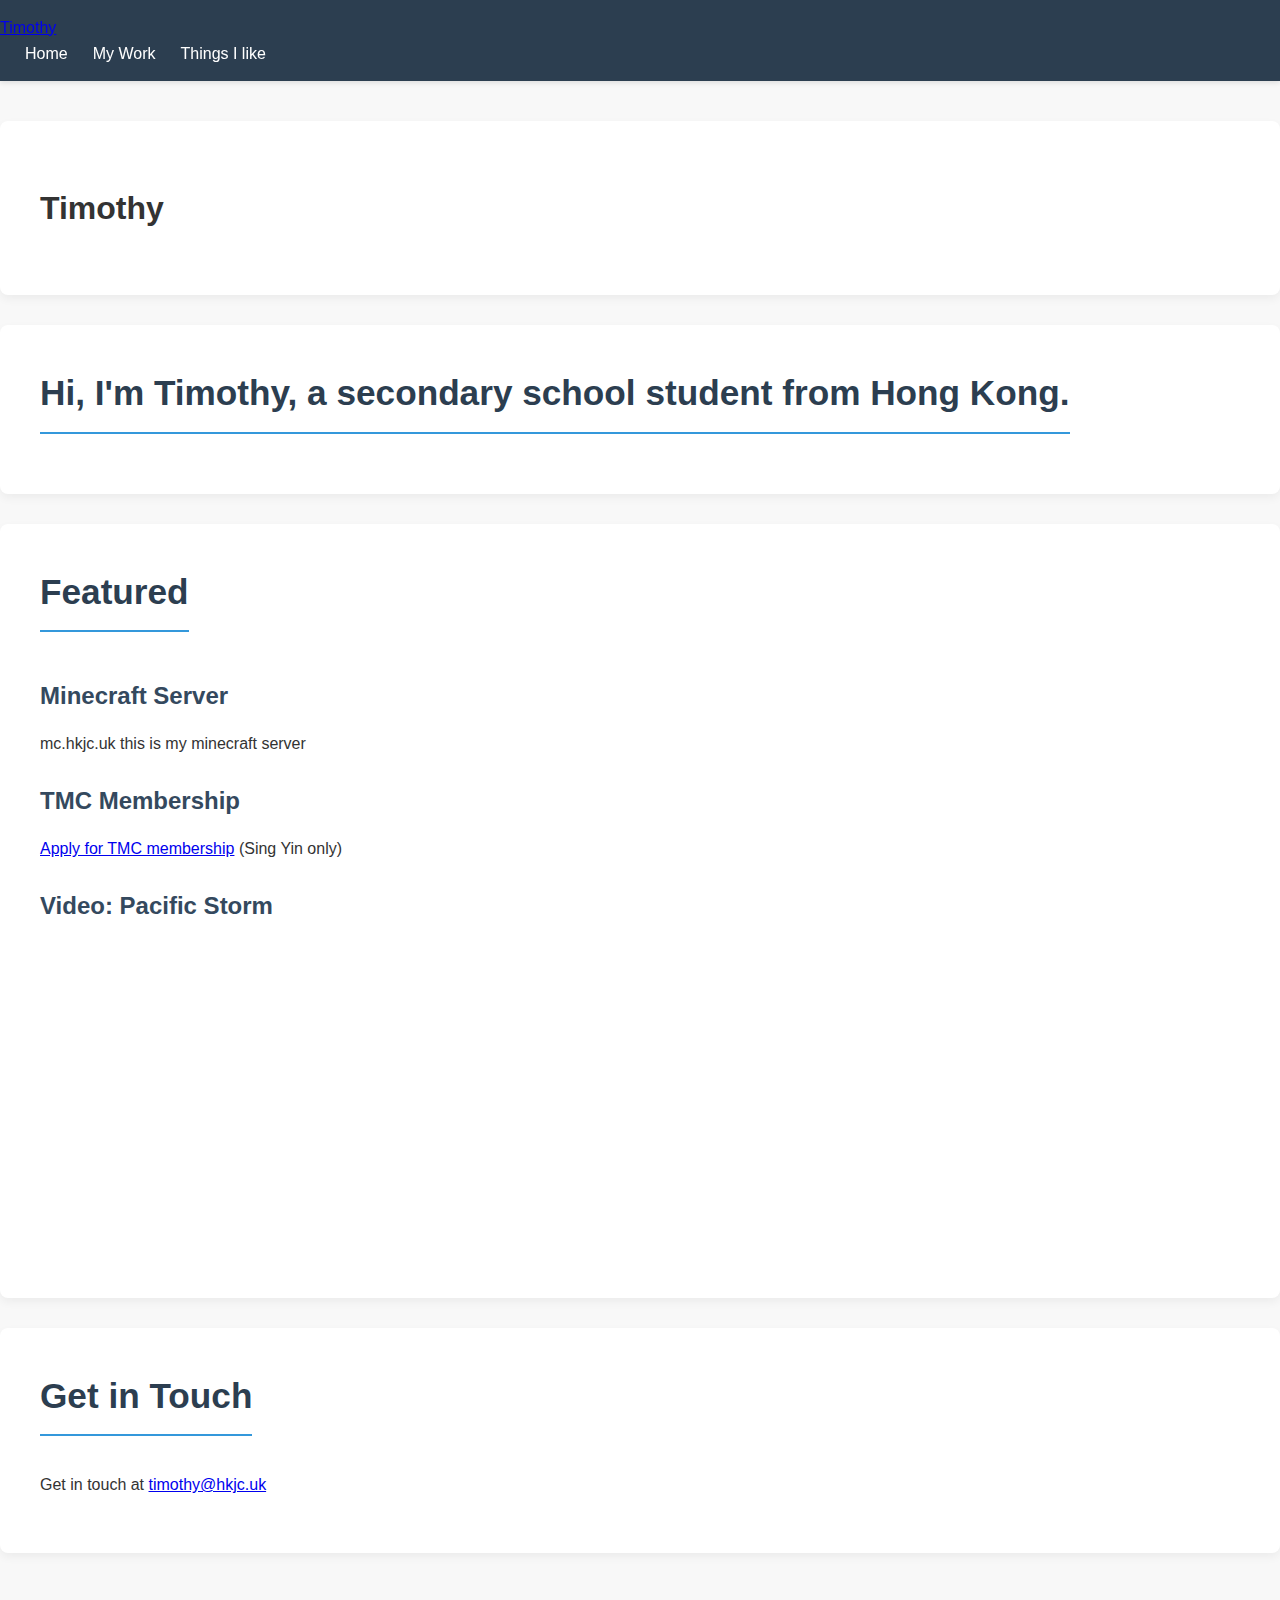
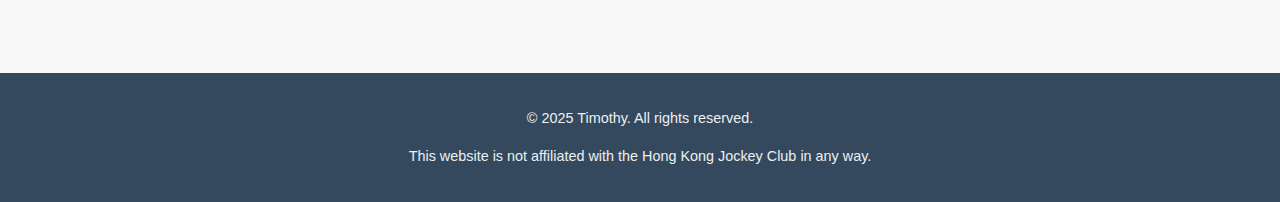
<file: index.html>
<!DOCTYPE html>
<html lang="en">
<head>
    <meta charset="UTF-8">
    <meta name="viewport" content="width=device-width, initial-scale=1.0">
    <title>Timothy - Home</title> <!-- Change title for other pages -->
    <link rel="stylesheet" href="style.css">
</head>

<body>

    <header>
        <div class="site-title">
            <a href="index.html">Timothy</a>
        </div>
        <nav>
            <ul>
                <li><a href="index.html">Home</a></li>
                <li><a href="my-work.html">My Work</a></li>
                <li><a href="things-i-like.html">Things I like</a></li>
            </ul>
        </nav>
    </header>

    <main>
        <section id="hero-banner">
            <!-- We'll add a background image to this section using CSS later -->
            <div class="hero-content">
                <h1>Timothy</h1>
            </div>
        </section>

        <section id="introduction">
            <h2>Hi, I'm Timothy, a secondary school student from Hong Kong.</h2>
        </section>

        <section id="featured">
            <h2>Featured</h2>
            <article class="featured-item">
                <h3>Minecraft Server</h3>
                <p>mc.hkjc.uk this is my minecraft server</p>
            </article>
            <article class="featured-item">
                <h3>TMC Membership</h3>
                <p>
                    <a href="https://forms.gle/uNhM8r4HsD38Q3g57" target="_blank">Apply for TMC membership</a>
                    (Sing Yin only)
                </p>
            </article>
            <article class="featured-item">
                <h3>Video: Pacific Storm</h3>
                <!-- Replace with your actual YouTube embed code if you have it -->
                <div class="video-container">
                    <iframe
                        width="560"
                        height="315"
                        src="https://www.youtube.com/embed/qLOfhB8VVHQ"
                        title="YouTube video player: Pacific Storm"
                        frameborder="0"
                        allow="accelerometer; autoplay; clipboard-write; encrypted-media; gyroscope; picture-in-picture; web-share"
                        allowfullscreen>
                    </iframe>
                </div>
            </article>
        </section>

        <section id="contact">
            <h2>Get in Touch</h2>
            <p>Get in touch at <a href="mailto:timothy@hkjc.uk">timothy@hkjc.uk</a></p>
        </section>
    </main>

    <footer>
        <p>&copy; 2025 Timothy. All rights reserved.</p>
        <p>This website is not affiliated with the Hong Kong Jockey Club in any way.</p>
    </footer>

</body>
</html>
</file>
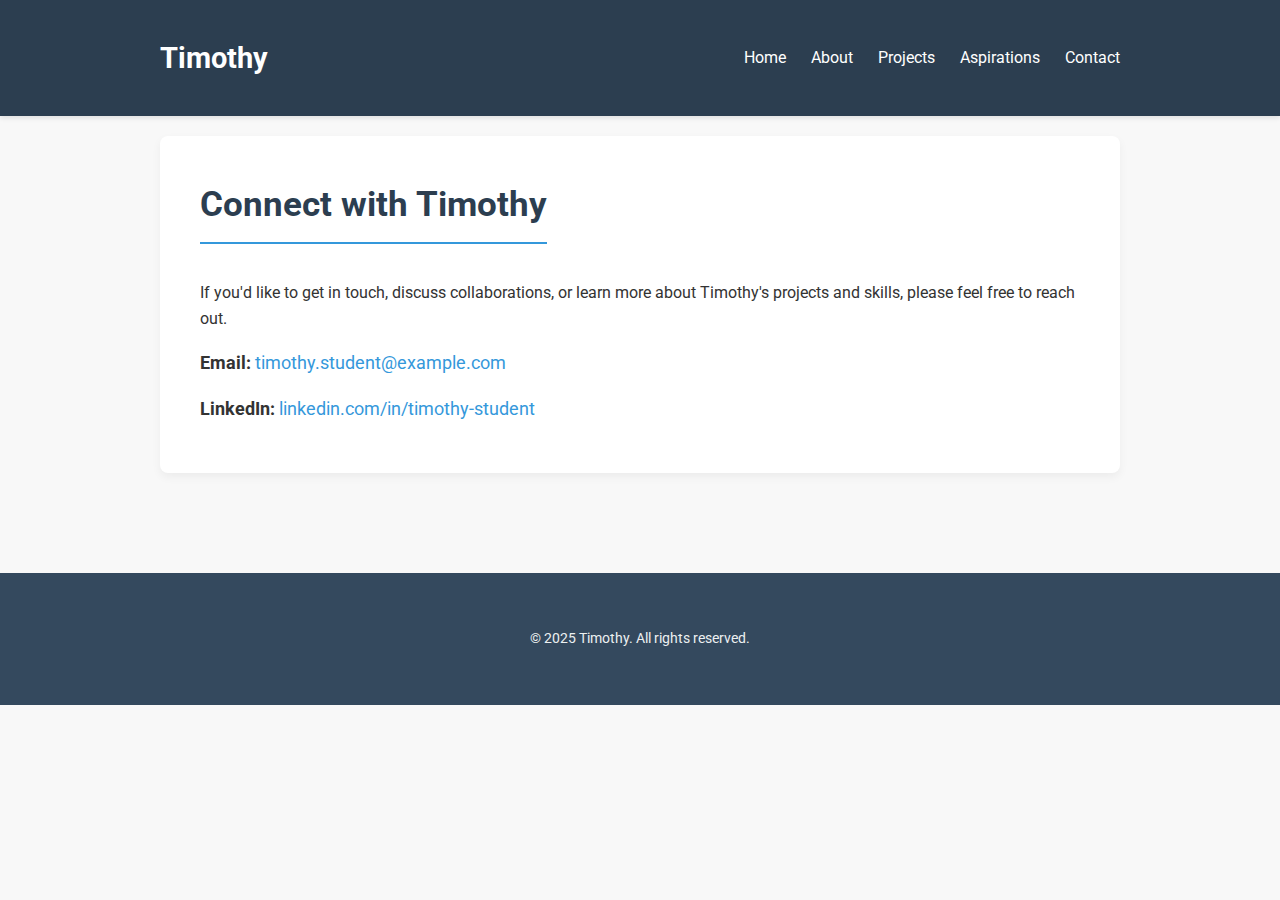
<file: contact.html>
<!DOCTYPE html>
<html lang="en">

<head>
    <meta charset="UTF-8" />
    <meta name="viewport" content="width=device-width, initial-scale=1.0" />
    <title>Timothy - Contact</title>
    <link rel="stylesheet" href="style.css" />
    <link rel="preconnect" href="https://fonts.googleapis.com" />
    <link rel="preconnect" href="https://fonts.gstatic.com" crossorigin />
    <link href="https://fonts.googleapis.com/css2?family=Roboto:wght@300;400;700&display=swap" rel="stylesheet" />
</head>

<body>
    <header>
        <div class="container">
            <h1>Timothy</h1>
            <nav>
                <ul>
                    <li><a href="index.html">Home</a></li>
                    <li><a href="about.html">About</a></li>
                    <li><a href="projects.html">Projects</a></li>
                    <li><a href="aspirations.html">Aspirations</a></li>
                    <li><a href="contact.html">Contact</a></li>
                </ul>
            </nav>
        </div>
    </header>

    <main class="container">
        <section id="contact-info">
            <h2>Connect with Timothy</h2>
            <p>
                If you'd like to get in touch, discuss collaborations, or learn more
                about Timothy's projects and skills, please feel free to reach out.
            </p>
            <div class="contact-details">
                <p>
                    <strong>Email:</strong>
                    <a href="mailto:timothy.student@example.com">timothy.student@example.com</a>
                </p>
                <p>
                    <strong>LinkedIn:</strong>
                    <a href="https://www.linkedin.com/in/timothy-student" target="_blank"
                        rel="noopener noreferrer">linkedin.com/in/timothy-student</a>
                </p>
                <!-- You can add more contact methods here, like a GitHub link or a simple form -->
            </div>
        </section>
    </main>

    <footer>
        <div class="container">
            <p>&copy; 2025 Timothy. All rights reserved.</p>
        </div>
    </footer>
</body>

</html>
</file>
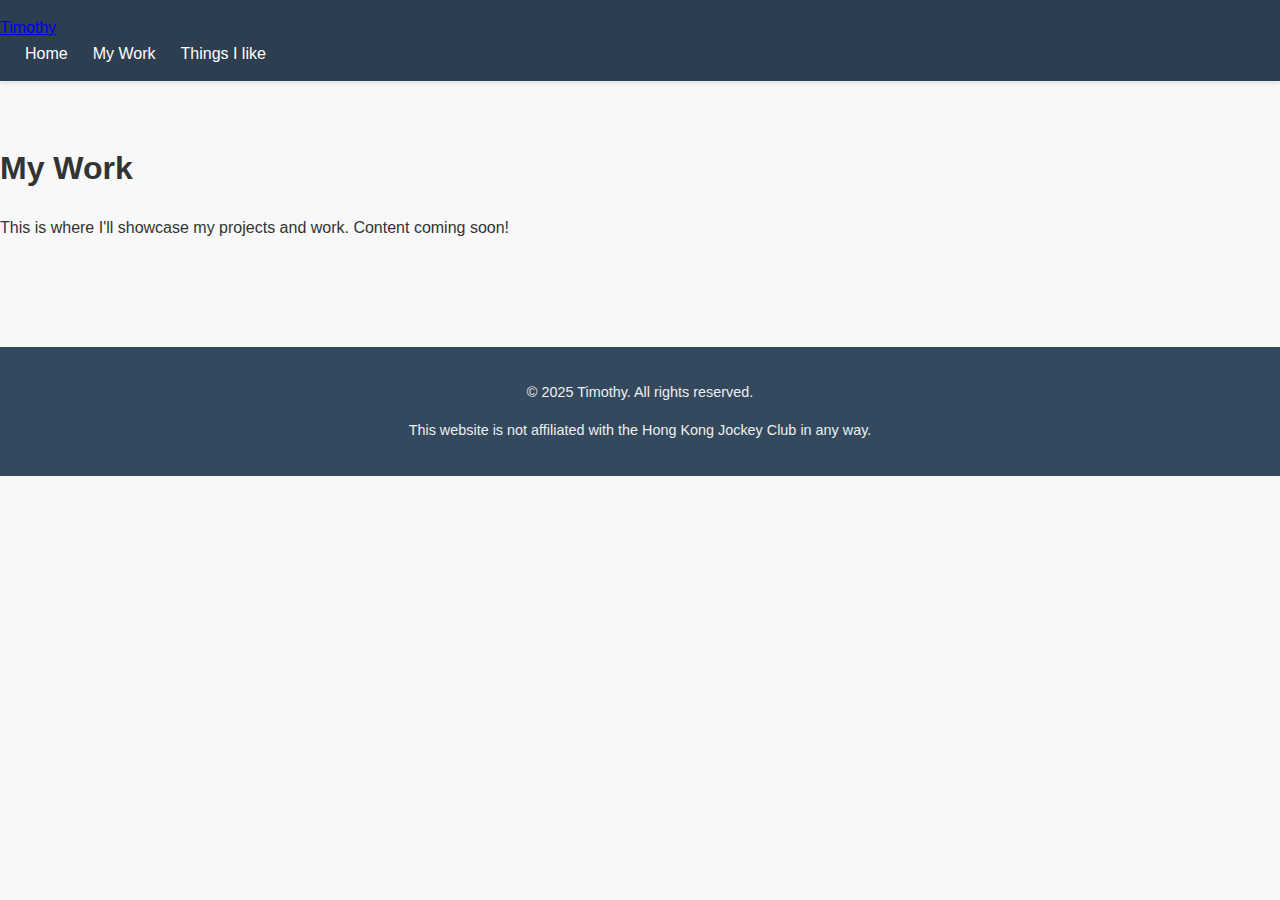
<file: my-work.html>
<!DOCTYPE html>
<html lang="en">
<head>
    <meta charset="UTF-8">
    <meta name="viewport" content="width=device-width, initial-scale=1.0">
    <title>Timothy - Home</title> <!-- Change title for other pages -->
    <link rel="stylesheet" href="style.css">
</head>
<body>

    <header>
        <div class="site-title">
            <a href="index.html">Timothy</a>
        </div>
        <nav>
            <ul>
                <li><a href="index.html">Home</a></li>
                <li><a href="my-work.html">My Work</a></li>
                <li><a href="things-i-like.html">Things I like</a></li>
            </ul>
        </nav>
    </header>

    <main>
        <h1>My Work</h1>
        <p>This is where I'll showcase my projects and work. Content coming soon!</p>
        <!-- Add your work content here -->
    </main>

    <footer>
        <p>&copy; 2025 Timothy. All rights reserved.</p>
        <p>This website is not affiliated with the Hong Kong Jockey Club in any way.</p>
    </footer>

</body>
</html>
</file>
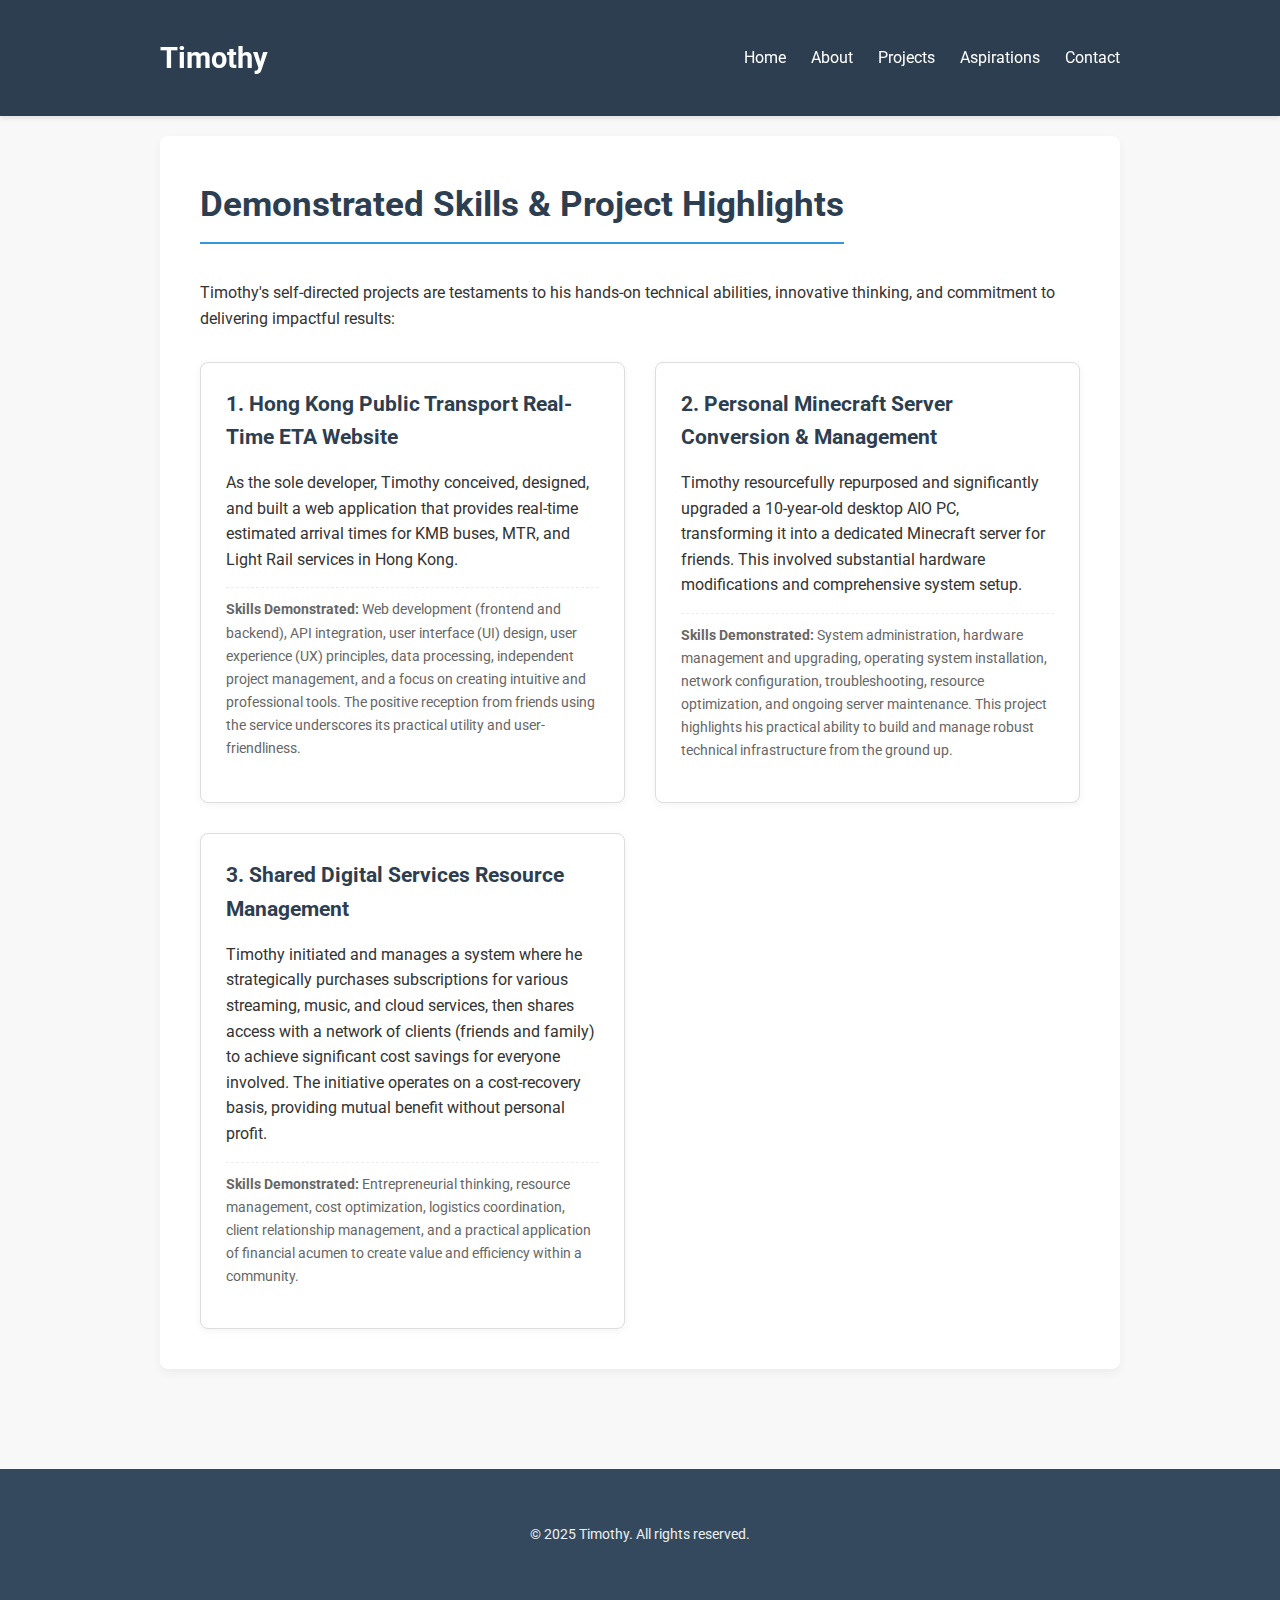
<file: projects.html>
<!DOCTYPE html>
<html lang="en">

<head>
    <meta charset="UTF-8" />
    <meta name="viewport" content="width=device-width, initial-scale=1.0" />
    <title>Timothy - Projects</title>
    <link rel="stylesheet" href="style.css" />
    <link rel="preconnect" href="https://fonts.googleapis.com" />
    <link rel="preconnect" href="https://fonts.gstatic.com" crossorigin />
    <link href="https://fonts.googleapis.com/css2?family=Roboto:wght@300;400;700&display=swap" rel="stylesheet" />
</head>

<body>
    <header>
        <div class="container">
            <h1>Timothy</h1>
            <nav>
                <ul>
                    <li><a href="index.html">Home</a></li>
                    <li><a href="about.html">About</a></li>
                    <li><a href="projects.html">Projects</a></li>
                    <li><a href="aspirations.html">Aspirations</a></li>
                    <li><a href="contact.html">Contact</a></li>
                </ul>
            </nav>
        </div>
    </header>

    <main class="container">
        <section id="project-highlights">
            <h2>Demonstrated Skills & Project Highlights</h2>
            <p>
                Timothy's self-directed projects are testaments to his hands-on
                technical abilities, innovative thinking, and commitment to
                delivering impactful results:
            </p>

            <div class="project-grid">
                <div class="project-card">
                    <h3>1. Hong Kong Public Transport Real-Time ETA Website</h3>
                    <p>
                        As the sole developer, Timothy conceived, designed, and built a
                        web application that provides real-time estimated arrival times
                        for KMB buses, MTR, and Light Rail services in Hong Kong.
                    </p>
                    <p class="skills">
                        <strong>Skills Demonstrated:</strong> Web development (frontend
                        and backend), API integration, user interface (UI) design, user
                        experience (UX) principles, data processing, independent project
                        management, and a focus on creating intuitive and professional
                        tools. The positive reception from friends using the service
                        underscores its practical utility and user-friendliness.
                    </p>
                </div>

                <div class="project-card">
                    <h3>2. Personal Minecraft Server Conversion & Management</h3>
                    <p>
                        Timothy resourcefully repurposed and significantly upgraded a
                        10-year-old desktop AIO PC, transforming it into a dedicated
                        Minecraft server for friends. This involved substantial hardware
                        modifications and comprehensive system setup.
                    </p>
                    <p class="skills">
                        <strong>Skills Demonstrated:</strong> System administration,
                        hardware management and upgrading, operating system installation,
                        network configuration, troubleshooting, resource optimization, and
                        ongoing server maintenance. This project highlights his practical
                        ability to build and manage robust technical infrastructure from
                        the ground up.
                    </p>
                </div>

                <div class="project-card">
                    <h3>3. Shared Digital Services Resource Management</h3>
                    <p>
                        Timothy initiated and manages a system where he strategically
                        purchases subscriptions for various streaming, music, and cloud
                        services, then shares access with a network of clients (friends
                        and family) to achieve significant cost savings for everyone
                        involved. The initiative operates on a cost-recovery basis,
                        providing mutual benefit without personal profit.
                    </p>
                    <p class="skills">
                        <strong>Skills Demonstrated:</strong> Entrepreneurial thinking,
                        resource management, cost optimization, logistics coordination,
                        client relationship management, and a practical application of
                        financial acumen to create value and efficiency within a
                        community.
                    </p>
                </div>
            </div>
        </section>
    </main>

    <footer>
        <div class="container">
            <p>&copy; 2025 Timothy. All rights reserved.</p>
        </div>
    </footer>
</body>

</html>
</file>
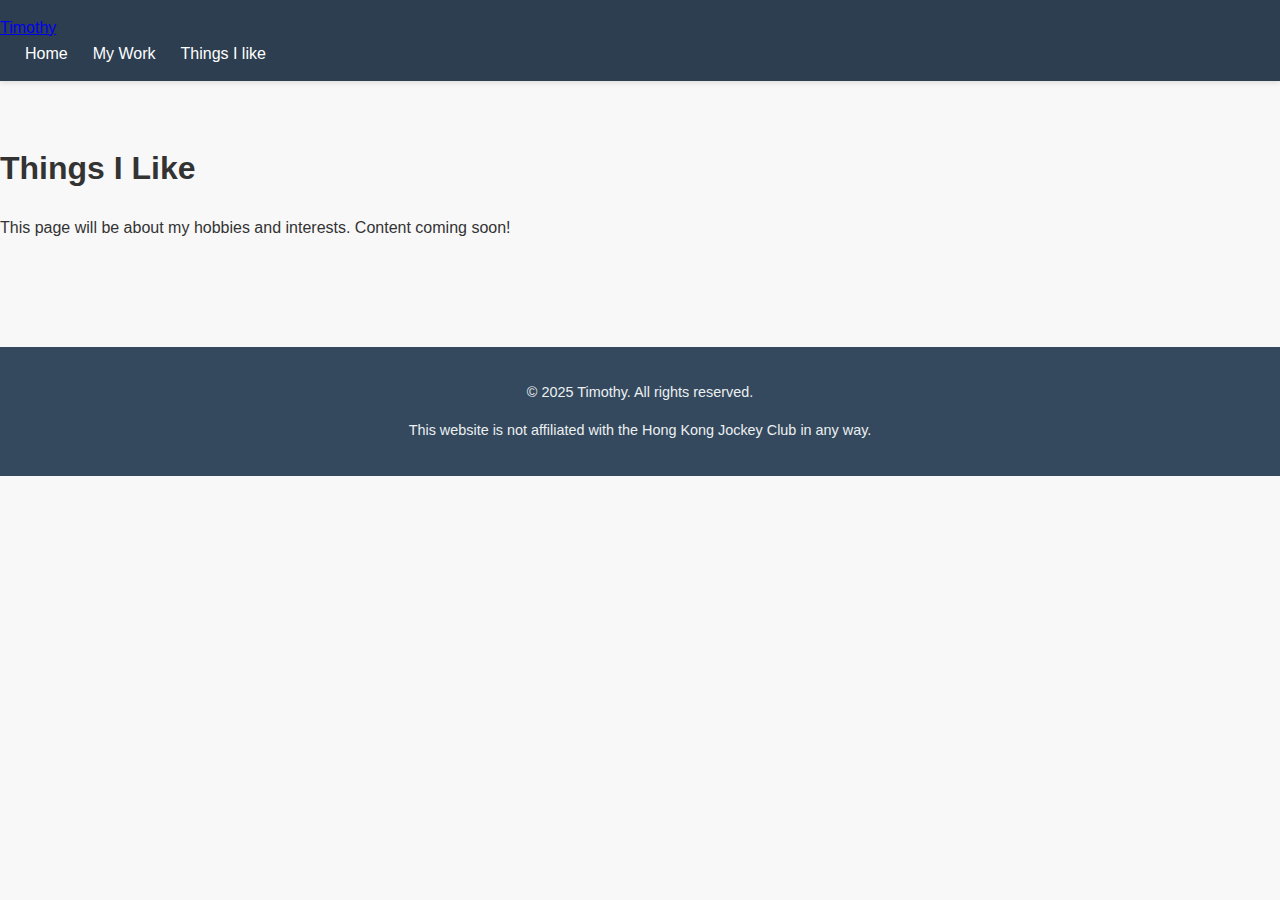
<file: things-i-like.html>
<!DOCTYPE html>
<html lang="en">
<head>
    <meta charset="UTF-8">
    <meta name="viewport" content="width=device-width, initial-scale=1.0">
    <title>Timothy - Home</title> <!-- Change title for other pages -->
    <link rel="stylesheet" href="style.css">
</head>
<body>

    <header>
        <div class="site-title">
            <a href="index.html">Timothy</a>
        </div>
        <nav>
            <ul>
                <li><a href="index.html">Home</a></li>
                <li><a href="my-work.html">My Work</a></li>
                <li><a href="things-i-like.html">Things I like</a></li>
            </ul>
        </nav>
    </header>

    <main>
        <h1>Things I Like</h1>
        <p>This page will be about my hobbies and interests. Content coming soon!</p>
        <!-- Add content about things you like here -->
    </main>

    <footer>
        <p>&copy; 2025 Timothy. All rights reserved.</p>
        <p>This website is not affiliated with the Hong Kong Jockey Club in any way.</p>
    </footer>

</body>
</html>
</file>
<file: style.css>
/* General Body and Container Styles */
body {
    font-family: "Roboto", sans-serif;
    line-height: 1.6;
    margin: 0;
    padding: 0;
    background-color: #f8f8f8;
    /* Light gray background */
    color: #333;
    /* Dark gray text */
}

.container {
    max-width: 960px;
    margin: 0 auto;
    padding: 20px;
}

/* Header and Navigation */
header {
    background-color: #2c3e50;
    /* Dark blue/teal */
    color: #ffffff;
    padding: 15px 0;
    box-shadow: 0 2px 5px rgba(0, 0, 0, 0.1);
    position: sticky;
    top: 0;
    z-index: 1000;
}

header .container {
    display: flex;
    justify-content: space-between;
    align-items: center;
}

header h1 {
    margin: 0;
    font-size: 1.8em;
    font-weight: 700;
}

nav ul {
    list-style: none;
    margin: 0;
    padding: 0;
    display: flex;
}

nav ul li {
    margin-left: 25px;
}

nav ul li a {
    color: #ffffff;
    text-decoration: none;
    font-weight: 400;
    transition: color 0.3s ease;
}

nav ul li a:hover {
    color: #3498db;
    /* Lighter blue on hover */
}

/* Main Content Sections */
main {
    padding: 40px 0;
}

section {
    background-color: #ffffff;
    padding: 40px;
    margin-bottom: 30px;
    border-radius: 8px;
    box-shadow: 0 4px 10px rgba(0, 0, 0, 0.05);
}

section h2 {
    color: #2c3e50;
    font-size: 2.2em;
    margin-top: 0;
    margin-bottom: 20px;
    border-bottom: 2px solid #3498db;
    /* Accent border */
    padding-bottom: 10px;
    display: inline-block;
    /* Makes border only as wide as text */
}

section h3 {
    color: #34495e;
    /* Slightly lighter dark blue */
    font-size: 1.5em;
    margin-top: 25px;
    margin-bottom: 10px;
}

section p {
    margin-bottom: 15px;
}

/* Hero Section Specifics */
#hero {
    text-align: center;
    padding: 60px 40px;
    background-color: #eaf2f8;
    /* Very light blue background */
    border-radius: 10px;
}

#hero h2 {
    font-size: 2.8em;
    color: #2c3e50;
    border-bottom: none;
    margin-bottom: 25px;
    display: block;
}

#hero p {
    font-size: 1.2em;
    max-width: 700px;
    margin: 0 auto 30px auto;
    color: #555;
}

.button {
    display: inline-block;
    background-color: #3498db;
    /* Lighter blue */
    color: #ffffff;
    padding: 12px 25px;
    border-radius: 5px;
    text-decoration: none;
    font-weight: 700;
    transition: background-color 0.3s ease, transform 0.2s ease;
}

.button:hover {
    background-color: #2980b9;
    /* Darker blue on hover */
    transform: translateY(-2px);
}

/* Project Grid */
.project-grid {
    display: grid;
    grid-template-columns: repeat(auto-fit, minmax(300px, 1fr));
    gap: 30px;
    margin-top: 30px;
}

.project-card {
    border: 1px solid #ddd;
    border-radius: 8px;
    padding: 25px;
    background-color: #ffffff;
    box-shadow: 0 2px 8px rgba(0, 0, 0, 0.05);
    transition: transform 0.3s ease, box-shadow 0.3s ease;
}

.project-card:hover {
    transform: translateY(-5px);
    box-shadow: 0 6px 15px rgba(0, 0, 0, 0.1);
}

.project-card h3 {
    color: #2c3e50;
    font-size: 1.3em;
    margin-top: 0;
    margin-bottom: 10px;
}

.project-card .skills {
    font-size: 0.9em;
    color: #666;
    margin-top: 15px;
    padding-top: 10px;
    border-top: 1px dashed #eee;
}

/* Contact Page Specifics */
.contact-details p {
    font-size: 1.1em;
    margin-bottom: 10px;
}

.contact-details a {
    color: #3498db;
    text-decoration: none;
    transition: color 0.3s ease;
}

.contact-details a:hover {
    text-decoration: underline;
    color: #2980b9;
}

/* Footer */
footer {
    background-color: #34495e;
    /* Slightly darker blue for footer */
    color: #ecf0f1;
    /* Light gray text */
    text-align: center;
    padding: 20px 0;
    margin-top: 50px;
    font-size: 0.9em;
}

/* Responsive Design */
@media (max-width: 768px) {
    header .container {
        flex-direction: column;
        text-align: center;
    }

    nav ul {
        flex-direction: column;
        margin-top: 15px;
    }

    nav ul li {
        margin: 5px 0;
    }

    section {
        padding: 30px 20px;
    }

    .project-grid {
        grid-template-columns: 1fr;
        /* Stack projects on small screens */
    }

    #hero h2 {
        font-size: 2.2em;
    }

    #hero p {
        font-size: 1em;
    }
}
</file>
